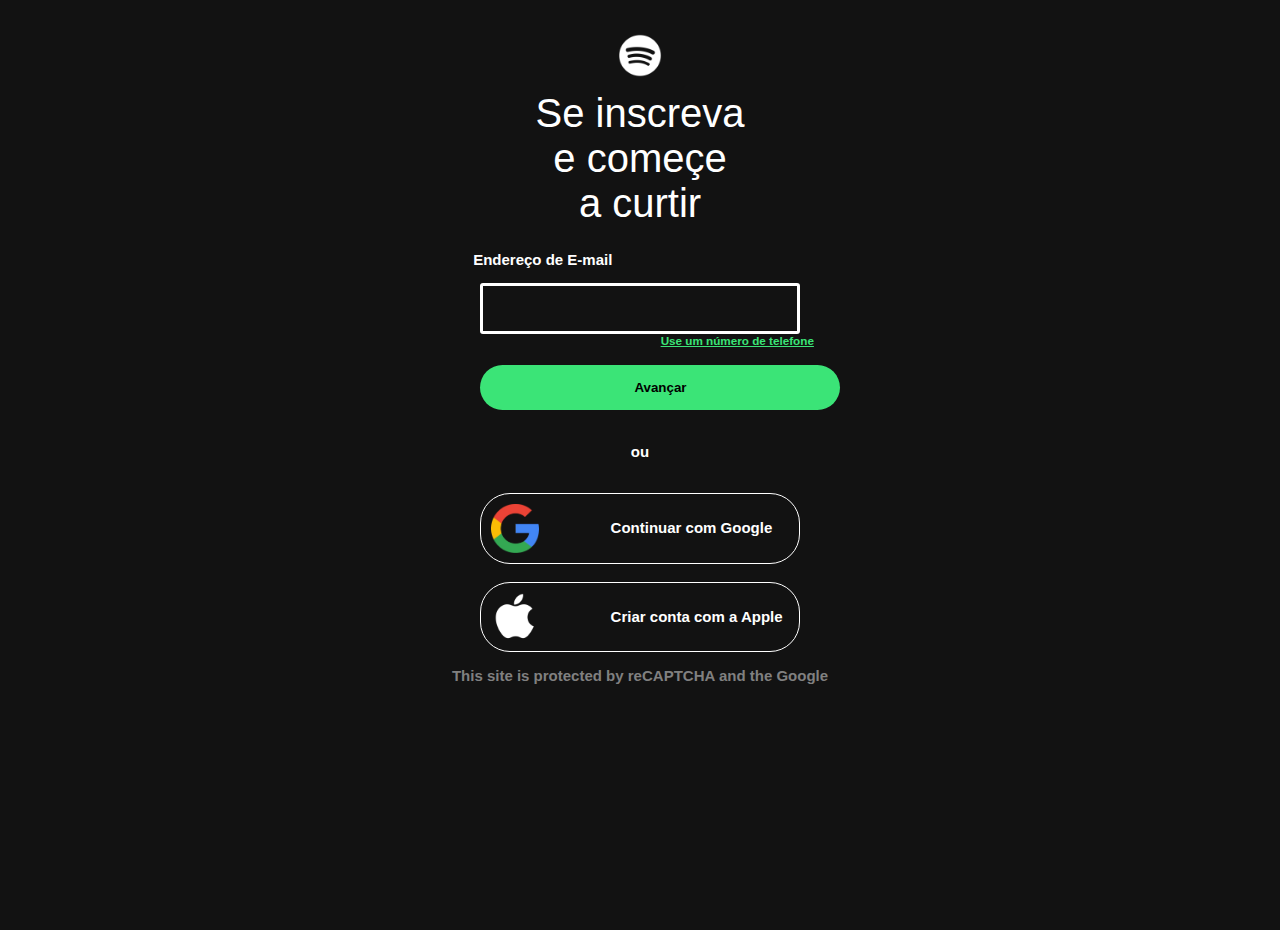
<file: subscribe.html>
<!DOCTYPE html>
<html lang="en">
<head>
    <meta charset="UTF-8">
    <meta name="viewport" content="width=device-width, initial-scale=1.0">
    <link rel="stylesheet" href="subscribe.css">
    <link rel="shortcut icon" href="img/icone.ico" type="image/x-icon">
    <title>Cadastro</title>
</head>
<body>
    <div id="inscricao">
            <div class="conteiner">
                <img src="spotify.png" alt="">
                <h1>Se inscreva <br> 
                e começe <br> 
                a curtir</h1>
                <form action="">
                    <p>Endereço de E-mail</p>
                    <input type="email" name="" id="" required>
                    <a href=""><h3>Use um número de telefone</h3></a><br>
                    <button id="confirm">Avançar</button>ㅤㅤ
                </form>
                </div> <br>
                  
                  <p>ou</p> <br>
                      <div class="google"> 
                        <img src="google.png" alt="">
                    <a href="https://l1nk.dev/A9qAz"><p>Continuar com Google</p></a>  
    </div> <br>
                <div class="apple">
                    <img src="apple.png" alt="">
                   <a href="https://l1nk.dev/yDKvo"><p>Criar conta com a Apple</p></a> 
                  </div>
                   <footer>
        <p>
            This site is protected by reCAPTCHA and the Google  
        </p>
    </footer>
    
    </div>
    <script src="subscribe.js"></script>
</body>

</html>
</file>
<file: subscribe.css>
*{
    padding: 0;
    margin: 0;
    box-sizing: border-box;
}
body{
    background-color: #121212 ;
    padding: 15px;
    min-height: 100vh;
    display: flex;
    justify-content: center;
    align-items: center;
}
#inscricao{
     display: block;
    min-height: 100vh;
    padding: 15px;
}
.conteiner{
    display: flex;
    flex-direction: column;
    gap: 10px;
    text-align: center;
}
.conteiner img{
    width: 10%;
    margin: auto;
}
.conteiner h1{
    color: white;
    font-family: 'Franklin Gothic Medium', 'Arial Narrow', Arial, sans-serif;
    font-weight: 200;
    font-size: 40px;
}
.conteiner input{
    padding: 15px;
    width: 20rem;
    border-radius: 3px;
    background-color: #121212;
    border: solid 3px white;
    font-family: 'Franklin Gothic Medium', 'Arial Narrow', Arial, sans-serif;
    margin: auto;
    color: wheat;
}
.conteiner button{
    text-align: center;
    left: 4%;
    position: relative;
}
.conteiner p{
       font-weight: 700;
    /* text-align: center; */
    font: 200;
    font-size: 15px;
    color: white;
    font-family: 'Franklin Gothic Medium', 'Arial Narrow', Arial, sans-serif;
    top: 2%;
    right: 19%;
    position: relative;
}
a{
    color: #3BE477;
    text-decoration: underline;
    font-size: 10px;
    font-weight: 700;
    font-family: 'Franklin Gothic Medium', 'Arial Narrow', Arial, sans-serif;
    left:  19%;
    position: relative;
    /* top: 5%; */
    /* text-align: center; */
}
p{
    font-weight: 700;
    text-align: center;
    font: 200;
    font-size: 15px;
    color: white;
    font-family: 'Franklin Gothic Medium', 'Arial Narrow', Arial, sans-serif;
   padding: 15px;
}
h4{
    text-align: center;
    font-weight: 700;
    text-align: center;
    font: 200;
    font-size: 15px;
    color: white;
    font-family: 'Franklin Gothic Medium', 'Arial Narrow', Arial, sans-serif;
    position: relative;
}
button{
    background-color: #3BE477;
    border: none;
    padding: 15px;
    width: 40vh;
    color: #000;
    font-family: 'Franklin Gothic Medium', 'Arial Narrow', Arial, sans-serif;
    font: 400;
    border-radius: 30px;
    font-weight: 700;
    cursor: pointer;
    transition: background-color 0.3s ease, color 0.3s ease, transform 1.0s ease;
    top: 5%;
    left: 27%;
    position: relative;
}
button:hover{
    background-color: #0eff62;
    transition-duration: 1.0s;
    font-weight: 800;
    width: 50%;
}

.google{
    display: flex;
    margin: auto;
    background-color: blue;
    width: 20rem;
    padding: 10px;
    border-radius: 30px;
    background-color: transparent;
    border: solid 1px white;
    cursor: pointer; 
    transition: background-color 0.3s ease, border-color 0.3s ease, transform 0.1s ease;
    color: white;
    text-decoration: none; 
}
.google p{
    margin: auto;   
}
.google a{
    text-decoration: none;
}

.google img{
    width: 3rem;
    gap: 70px;
}
.apple{
   display: flex;
    margin: auto;
    background-color: blue;
    width: 20rem;
    padding: 10px;
    border-radius: 30px;
    background-color: transparent;
    border: solid 1px white;
    cursor: pointer; 
    transition: background-color 0.3s ease, border-color 0.3s ease, transform 0.1s ease;
    color: white;
    text-decoration: none; 
}
.apple:hover
.google:hover{
      background-color: rgba(255, 0, 0, 0.1); 
    border-color: #fff; 
    transform: scale(0.99);
}
.apple a{
    text-decoration: none;
}
.apple p{
    margin: auto;
}

.apple img{
    width: 3rem;
    gap: 50px;
}
footer a{
    color: grey;
    font-weight: 700;
    font-family:'Franklin Gothic Medium', 'Arial Narrow', Arial, sans-serif;
    font-size: 15px;
}
footer p{
    color: grey;
    font-family: 'Franklin Gothic Medium', 'Arial Narrow', Arial, sans-serif;
    font-size: 15px;
    transition: color 1.0s ease;
}
footer a:hover{
    color: lime;
}
</file>
